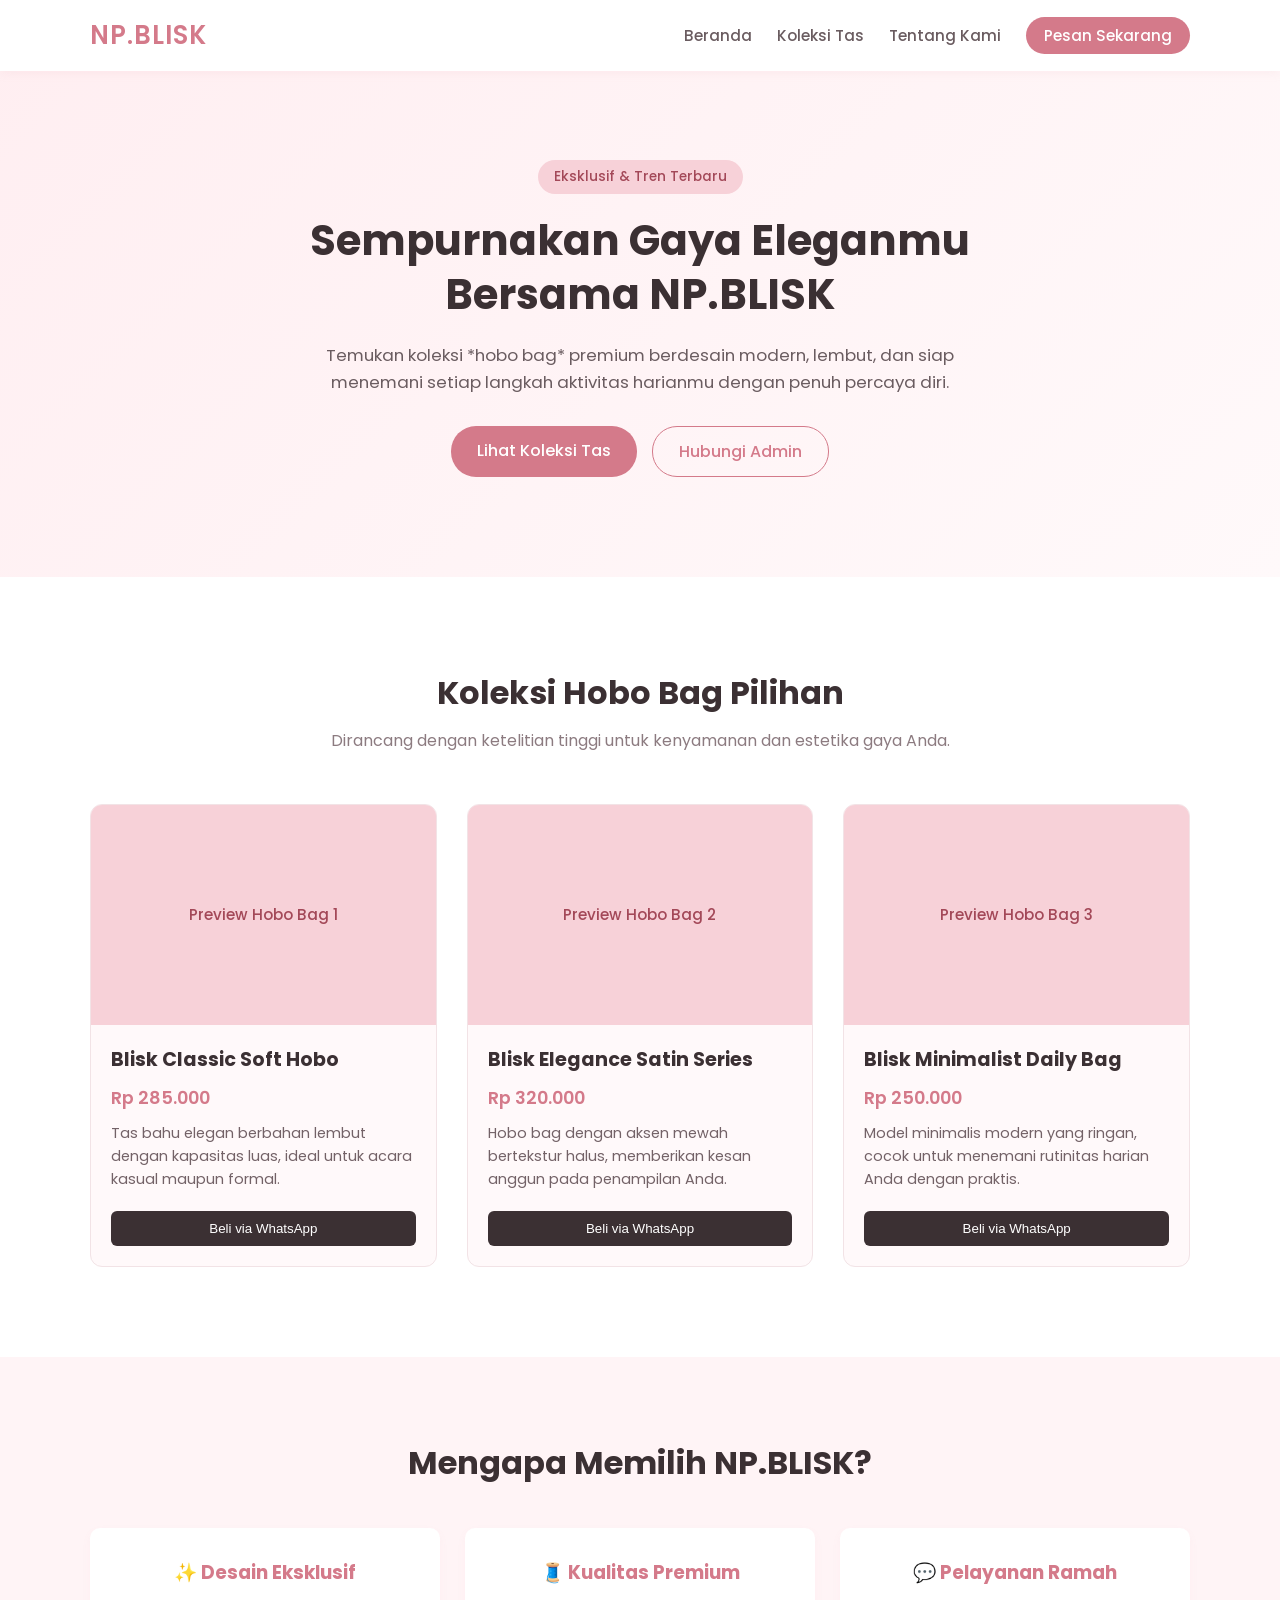
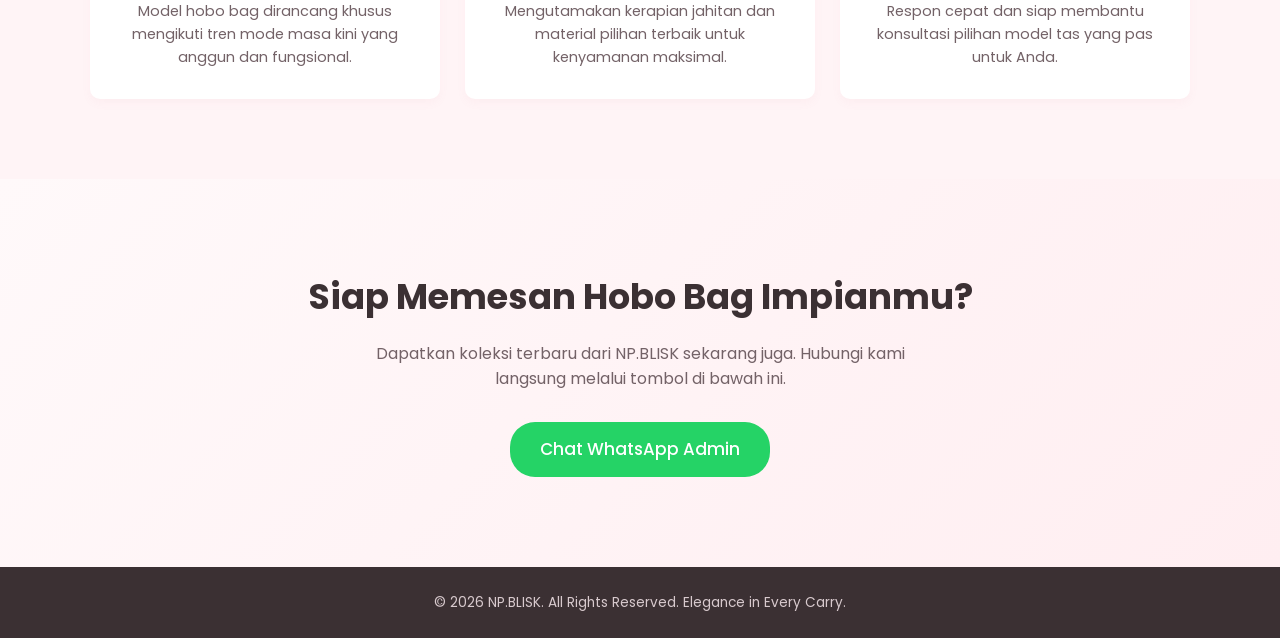
<file: index.html>
<!DOCTYPE html>
<html lang="id">
<head>
    <meta charset="UTF-8">
    <meta name="viewport" content="width=device-width, initial-scale=1.0">
    <title>NP.BLISK - Koleksi Hobo Bag Elegan</title>
    <link rel="stylesheet" href="style.css">
    <!-- Google Fonts -->
    <link href="https://fonts.googleapis.com/css2?family=Poppins:wght@300;400;500;600&display=swap" rel="stylesheet">
</head>
<body>

    <!-- Navigasi / Header Toko -->
    <nav class="navbar">
        <div class="container nav-container">
            <div class="logo-area">
                <span class="brand-name">NP.BLISK</span>
            </div>
            <ul class="nav-links">
                <li><a href="#home">Beranda</a></li>
                <li><a href="#products">Koleksi Tas</a></li>
                <li><a href="#about">Tentang Kami</a></li>
                <li><a href="#contact" class="btn-cart">Pesan Sekarang</a></li>
            </ul>
        </div>
    </nav>

    <!-- Bagian Hero / Banner Utama -->
    <header id="home" class="hero">
        <div class="container hero-container">
            <div class="hero-text">
                <span class="badge">Eksklusif & Tren Terbaru</span>
                <h1>Sempurnakan Gaya Eleganmu Bersama NP.BLISK</h1>
                <p>Temukan koleksi *hobo bag* premium berdesain modern, lembut, dan siap menemani setiap langkah aktivitas harianmu dengan penuh percaya diri.</p>
                <div class="hero-buttons">
                    <a href="#products" class="btn btn-primary">Lihat Koleksi Tas</a>
                    <a href="#contact" class="btn btn-outline">Hubungi Admin</a>
                </div>
            </div>
        </div>
    </header>

    <!-- Bagian Katalog Produk (Hobo Bag) -->
    <section id="products" class="products-section">
        <div class="container">
            <div class="section-header">
                <h2>Koleksi Hobo Bag Pilihan</h2>
                <p>Dirancang dengan ketelitian tinggi untuk kenyamanan dan estetika gaya Anda.</p>
            </div>

            <div class="product-grid">
                <!-- Produk 1 -->
                <div class="product-card">
                    <div class="product-img-placeholder">
                        <span>Preview Hobo Bag 1</span>
                    </div>
                    <div class="product-info">
                        <h3>Blisk Classic Soft Hobo</h3>
                        <p class="price">Rp 285.000</p>
                        <p class="desc">Tas bahu elegan berbahan lembut dengan kapasitas luas, ideal untuk acara kasual maupun formal.</p>
                        <button class="btn-buy" onclick="orderProduct('Blisk Classic Soft Hobo')">Beli via WhatsApp</button>
                    </div>
                </div>

                <!-- Produk 2 -->
                <div class="product-card">
                    <div class="product-img-placeholder">
                        <span>Preview Hobo Bag 2</span>
                    </div>
                    <div class="product-info">
                        <h3>Blisk Elegance Satin Series</h3>
                        <p class="price">Rp 320.000</p>
                        <p class="desc">Hobo bag dengan aksen mewah bertekstur halus, memberikan kesan anggun pada penampilan Anda.</p>
                        <button class="btn-buy" onclick="orderProduct('Blisk Elegance Satin Series')">Beli via WhatsApp</button>
                    </div>
                </div>

                <!-- Produk 3 -->
                <div class="product-card">
                    <div class="product-img-placeholder">
                        <span>Preview Hobo Bag 3</span>
                    </div>
                    <div class="product-info">
                        <h3>Blisk Minimalist Daily Bag</h3>
                        <p class="price">Rp 250.000</p>
                        <p class="desc">Model minimalis modern yang ringan, cocok untuk menemani rutinitas harian Anda dengan praktis.</p>
                        <button class="btn-buy" onclick="orderProduct('Blisk Minimalist Daily Bag')">Beli via WhatsApp</button>
                    </div>
                </div>
            </div>
        </div>
    </section>

    <!-- Bagian Tentang / Nilai Toko -->
    <section id="about" class="about-section">
        <div class="container about-container">
            <h2>Mengapa Memilih NP.BLISK?</h2>
            <div class="features-grid">
                <div class="feature-item">
                    <h3>✨ Desain Eksklusif</h3>
                    <p>Model hobo bag dirancang khusus mengikuti tren mode masa kini yang anggun dan fungsional.</p>
                </div>
                <div class="feature-item">
                    <h3>🧵 Kualitas Premium</h3>
                    <p>Mengutamakan kerapian jahitan dan material pilihan terbaik untuk kenyamanan maksimal.</p>
                </div>
                <div class="feature-item">
                    <h3>💬 Pelayanan Ramah</h3>
                    <p>Respon cepat dan siap membantu konsultasi pilihan model tas yang pas untuk Anda.</p>
                </div>
            </div>
        </div>
    </section>

    <!-- Bagian Kontak / Pemesanan -->
    <section id="contact" class="contact-section">
        <div class="container contact-content">
            <h2>Siap Memesan Hobo Bag Impianmu?</h2>
            <p>Dapatkan koleksi terbaru dari NP.BLISK sekarang juga. Hubungi kami langsung melalui tombol di bawah ini.</p>
            <a href="https://wa.me/6281234567890?text=Halo%20NP.BLISK,%20saya%20tertarik%20dengan%20koleksi%20hobo%20bag%20Anda." target="_blank" class="btn btn-whatsapp">Chat WhatsApp Admin</a>
        </div>
    </section>

    <!-- Footer -->
    <footer>
        <div class="container footer-content">
            <p>&copy; 2026 NP.BLISK. All Rights Reserved. Elegance in Every Carry.</p>
        </div>
    </footer>

    <!-- Script Sederhana untuk Interaksi Tombol Beli -->
    <script>
        function orderProduct(productName) {
            alert("Anda akan diarahkan untuk memesan produk: " + productName + ".\nSilakan hubungi admin via WhatsApp untuk konfirmasi pesanan!");
        }
    </script>

</body>
</html>
</file>
<file: style.css>
/* Pengaturan Dasar & Tema Warna Logo (Soft Pink Aesthetic) */
* {
    margin: 0;
    padding: 0;
    box-sizing: border-box;
}

body {
    font-family: 'Poppins', sans-serif;
    background-color: #fff9fa;
    color: #4a4043;
    line-height: 1.6;
}

.container {
    width: 90%;
    max-width: 1100px;
    margin: 0 auto;
}

/* Navbar */
.navbar {
    background-color: #ffffff;
    position: fixed;
    top: 0;
    left: 0;
    width: 100%;
    box-shadow: 0 2px 10px rgba(220, 160, 170, 0.1);
    z-index: 100;
    padding: 15px 0;
}

.nav-container {
    display: flex;
    justify-content: space-between;
    align-items: center;
}

.brand-name {
    font-size: 1.6rem;
    font-weight: 600;
    color: #d47a8a; /* Mengambil nuansa warna logo */
    letter-spacing: 1px;
}

.nav-links {
    list-style: none;
    display: flex;
    gap: 25px;
    align-items: center;
}

.nav-links a {
    text-decoration: none;
    color: #6a5c60;
    font-weight: 500;
    font-size: 0.95rem;
    transition: color 0.2s;
}

.nav-links a:hover {
    color: #d47a8a;
}

.btn-cart {
    background-color: #d47a8a;
    color: white !important;
    padding: 8px 18px;
    border-radius: 20px;
    transition: background-color 0.2s;
}

.btn-cart:hover {
    background-color: #bd6575;
}

/* Hero Section */
.hero {
    padding: 160px 0 100px 0;
    background: linear-gradient(135deg, #ffeef1 0%, #fff9fa 100%);
    text-align: center;
}

.hero-text {
    max-width: 700px;
    margin: 0 auto;
}

.badge {
    display: inline-block;
    background-color: #f7d1d8;
    color: #a34858;
    padding: 6px 16px;
    border-radius: 20px;
    font-size: 0.85rem;
    font-weight: 500;
    margin-bottom: 20px;
}

.hero h1 {
    font-size: 2.6rem;
    color: #3b3033;
    margin-bottom: 20px;
    line-height: 1.3;
}

.hero p {
    color: #6a5c60;
    font-size: 1.05rem;
    margin-bottom: 30px;
}

.hero-buttons {
    display: flex;
    justify-content: center;
    gap: 15px;
}

/* Tombol Umum */
.btn {
    display: inline-block;
    padding: 12px 26px;
    border-radius: 25px;
    font-weight: 500;
    text-decoration: none;
    transition: all 0.2s;
    cursor: pointer;
}

.btn-primary {
    background-color: #d47a8a;
    color: white;
}

.btn-primary:hover {
    background-color: #bd6575;
}

.btn-outline {
    background-color: transparent;
    color: #d47a8a;
    border: 1px solid #d47a8a;
}

.btn-outline:hover {
    background-color: #ffeef1;
}

/* Produk Section */
.products-section {
    padding: 90px 0;
    background-color: #ffffff;
}

.section-header {
    text-align: center;
    margin-bottom: 50px;
}

.section-header h2 {
    font-size: 2rem;
    color: #3b3033;
    margin-bottom: 10px;
}

.section-header p {
    color: #8c7b80;
}

.product-grid {
    display: grid;
    grid-template-columns: repeat(auto-fit, minmax(300px, 1fr));
    gap: 30px;
}

.product-card {
    background: #fff9fa;
    border: 1px solid #f2e3e6;
    border-radius: 12px;
    overflow: hidden;
    transition: transform 0.2s, box-shadow 0.2s;
}

.product-card:hover {
    transform: translateY(-5px);
    box-shadow: 0 10px 20px rgba(212, 122, 138, 0.1);
}

.product-img-placeholder {
    height: 220px;
    background-color: #f7d1d8;
    display: flex;
    align-items: center;
    justify-content: center;
    color: #a34858;
    font-weight: 500;
    font-size: 0.95rem;
}

.product-info {
    padding: 20px;
}

.product-info h3 {
    font-size: 1.2rem;
    color: #3b3033;
    margin-bottom: 8px;
}

.price {
    font-size: 1.1rem;
    font-weight: 600;
    color: #d47a8a;
    margin-bottom: 10px;
}

.product-info .desc {
    font-size: 0.9rem;
    color: #736267;
    margin-bottom: 20px;
}

.btn-buy {
    width: 100%;
    padding: 10px;
    background-color: #3b3033;
    color: white;
    border: none;
    border-radius: 6px;
    font-weight: 500;
    cursor: pointer;
    transition: background-color 0.2s;
}

.btn-buy:hover {
    background-color: #d47a8a;
}

/* Tentang Toko */
.about-section {
    padding: 80px 0;
    background-color: #fff4f6;
}

.about-container h2 {
    text-align: center;
    font-size: 2rem;
    color: #3b3033;
    margin-bottom: 40px;
}

.features-grid {
    display: grid;
    grid-template-columns: repeat(auto-fit, minmax(250px, 1fr));
    gap: 25px;
}

.feature-item {
    background: white;
    padding: 30px;
    border-radius: 10px;
    text-align: center;
    box-shadow: 0 4px 10px rgba(212, 122, 138, 0.05);
}

.feature-item h3 {
    color: #d47a8a;
    margin-bottom: 12px;
}

.feature-item p {
    font-size: 0.9rem;
    color: #736267;
}

/* Kontak Section */
.contact-section {
    padding: 90px 0;
    text-align: center;
    background: linear-gradient(135deg, #fff9fa 0%, #ffeef1 100%);
}

.contact-content h2 {
    font-size: 2.2rem;
    color: #3b3033;
    margin-bottom: 15px;
}

.contact-content p {
    color: #736267;
    max-width: 550px;
    margin: 0 auto 30px auto;
}

.btn-whatsapp {
    background-color: #25d366;
    color: white;
    font-size: 1.05rem;
    padding: 14px 30px;
}

.btn-whatsapp:hover {
    background-color: #1ebe57;
}

/* Footer */
footer {
    padding: 25px 0;
    background-color: #3b3033;
    color: #d8cace;
    text-align: center;
    font-size: 0.85rem;
}
</file>
